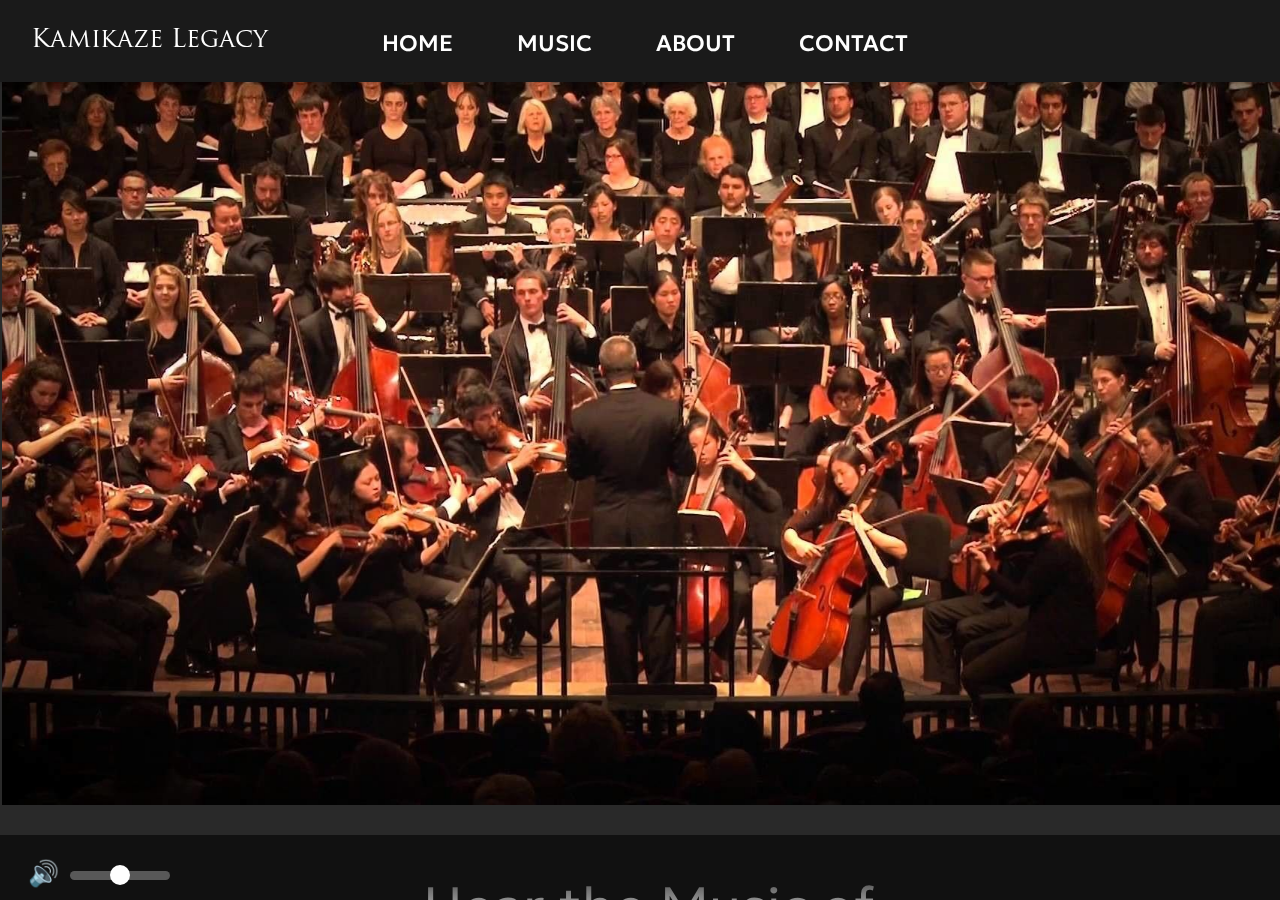
<file: index.html>
<!DOCTYPE html>
<html lang="en">
<head>
  <meta charset="UTF-8">
  <meta name="viewport" content="width=device-width, initial-scale=1.0">
  <title>Kamikaze Legacy</title>
  <link rel="stylesheet" href="Style.css">
  <link rel="icon" href="TitleIcon.png" type="image/x-icon" />
</head>
<body>
  <div class="website-content">
    <header class="header">
      <div class="TopContent">
        <div class="LeftContent">
          <span class="logo">Kamikaze Legacy</span>
        </div>
        <div class="CenterContent">
          <a href="index.html" class="nav-button">HOME</a>
          <a href="Albums.html" class="nav-button">MUSIC</a>
          <a href="Bio.html" class="nav-button">ABOUT</a>
          <a href="Contact.html" class="nav-button">CONTACT</a>
        </div>
      </div>
    </header>
    <div class="volume-control">
      <button id="volume-button">🔊</button>
      <input type="range" id="volume-slider" min="0" max="1" step="0.05" value="1">
    </div>
    
    <section class="banner">
      <div class="banner-content">
      </div>
    </section>
    
    <section class="barBetween">
      <div class="horizontal-bar"></div>
    </section>

    <div class="extra-content">
      <div class="section-title">
        <x>Hear the Music of</x>
        <y>Kamikaze Legacy</y>
      </div>
      <div class="example-section">
        <!-- Player 1 -->
        <b class="audio-title">Kamikaze Legacy - Among the Clouds</b>
        <div class="audio-player">
          <button class="play-button">
            <img src="Content/Play.png" alt="Play">
          </button>          
          <div class="progress-container">
            <div class="progress-bar-container">
              <div class="progress-bar"></div>
            </div>
          </div>
          <audio class="audio">
            <source src="Content/Among the Clouds OST Master.mp3" type="audio/mpeg">
          </audio>
        </div>
    
        <!-- Player 2 -->
        <b class="audio-title">Kamikaze Legacy - Elnaras</b>
        <div class="audio-player">
          <button class="play-button">
            <img src="Content/Play.png" alt="Play">
          </button>          
          <div class="progress-container">
            <div class="progress-bar-container">
              <div class="progress-bar"></div>
            </div>
          </div>
          <audio class="audio">
            <source src="Content/Kamikaze Legacy - Elnaras Theme.mp3" type="audio/mpeg">
          </audio>
        </div>

        <!-- Player 3 -->
        <b class="audio-title">Kamikaze Legacy - Lumina</b>
        <div class="audio-player">
          <button class="play-button">
            <img src="Content/Play.png" alt="Play">
          </button>          
          <div class="progress-container">
            <div class="progress-bar-container">
              <div class="progress-bar"></div>
            </div>
          </div>
          <audio class="audio">
            <source src="Content/Kamikaze Legacy - Lumina.mp3" type="audio/mpeg">
          </audio>
        </div>

      </div>
    </div>
    
    <footer class="footer-bar">
      <div class="footer-content">
        <span>2025 Kamikaze Legacy</span>
        <div class="social-icons">
          <a href="https://www.youtube.com/@KamikazeLegacy"><img src="Content/yt.png" alt="YouTube"></a>
          <a href="https://open.spotify.com/artist/2hpZz7vgTUe47atwqVboiT"><img src="Content/spotify.png" alt="Facebook"></a>
          <a href="https://music.apple.com/us/artist/kamikaze-legacy/1624033763"><img src="Content/appleMusic.png" alt="Instagram"></a>
          <a href="https://bsky.app/profile/kamikazelegacy.bsky.social"><img src="Content/blueSky.psd4.png" alt="Apple"></a>
        </div>
        <span>Graphics by [Nazwa Autora]</span>
      </div>
    </footer>

    <script src="Scipts.js"></script>
  </div>
</body>
</html>
</file>
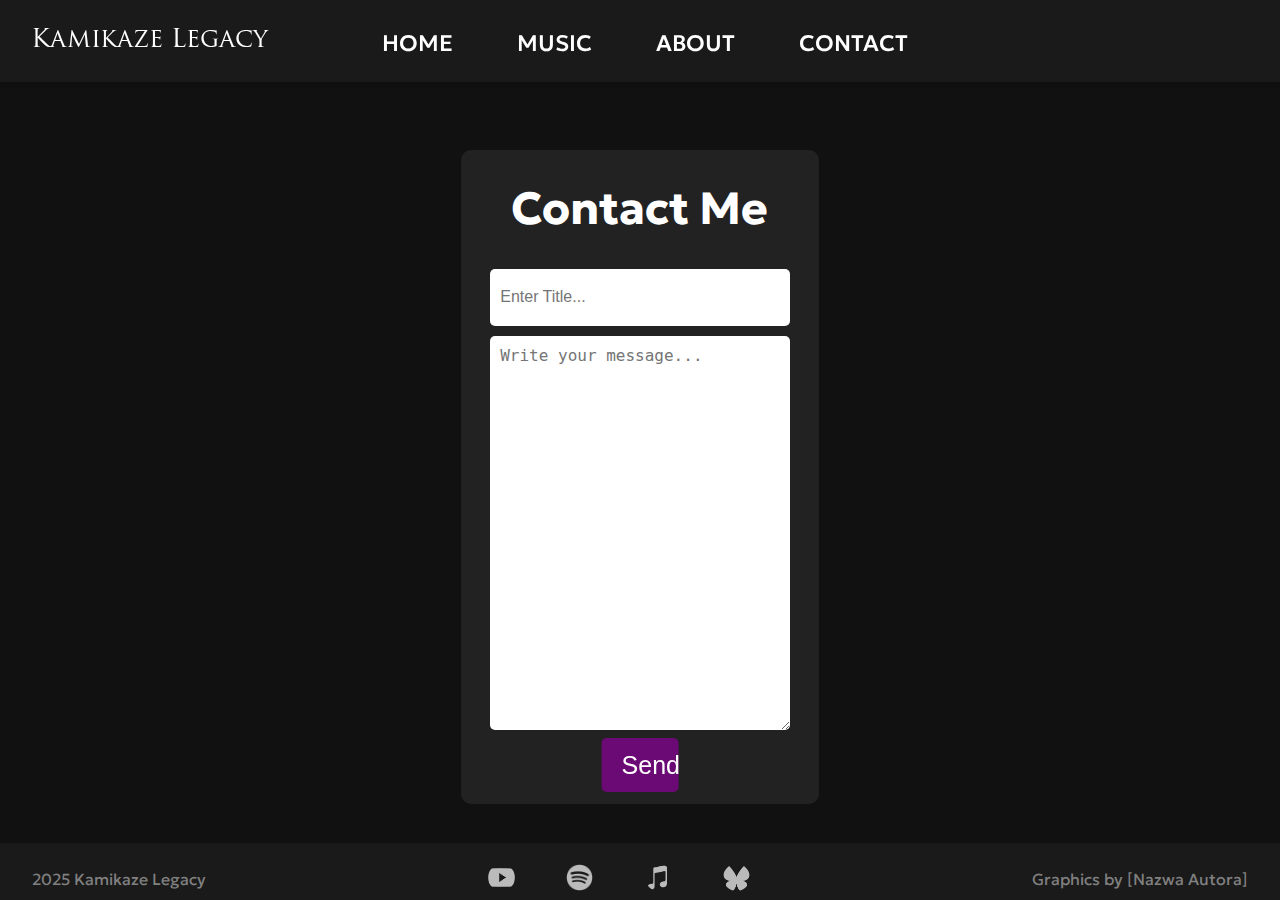
<file: Contact.html>
<!DOCTYPE html>
<html lang="en">
<head>
  <meta charset="UTF-8">
  <meta name="viewport" content="width=device-width, initial-scale=1.0">
  <title>Contact</title>
  <link rel="stylesheet" href="Contact.css">
  <link rel="icon" href="TitleIcon.png" type="image/x-icon" />
</head>
<body>
  <div class="website-content">
    <header class="header">
      <div class="TopContent">
        <div class="LeftContent">
          <span class="logo">Kamikaze Legacy</span>
        </div>
        <div class="CenterContent">
          <a href="index.html" class="nav-button">HOME</a>
          <a href="Albums.html" class="nav-button">MUSIC</a>
          <a href="Bio.html" class="nav-button">ABOUT</a>
          <a href="Contact.html" class="nav-button">CONTACT</a>
        </div>
      </div>
    </header>

    <main>
      <div class="Send-container">
        <h2>Contact Me</h2>
        <input type="text" id="email-title" placeholder="Enter Title..." class="input-field1">
        <textarea id="email-message" placeholder="Write your message..." class="input-field2"></textarea>
        <button class="ticket-button" id="send">Send</button>
      </div>      
    </main>

    <footer class="footer-bar">
      <div class="footer-content">
        <span>2025 Kamikaze Legacy</span>
        <div class="social-icons">
          <a href="https://www.youtube.com/@KamikazeLegacy"><img src="Content/yt.png" alt="YouTube"></a>
          <a href="https://open.spotify.com/artist/2hpZz7vgTUe47atwqVboiT"><img src="Content/spotify.png" alt="Facebook"></a>
          <a href="https://music.apple.com/us/artist/kamikaze-legacy/1624033763"><img src="Content/appleMusic.png" alt="Instagram"></a>
          <a href="https://bsky.app/profile/kamikazelegacy.bsky.social"><img src="Content/blueSky.psd4.png" alt="Apple"></a>
        </div>
        <span>Graphics by [Nazwa Autora]</span>
      </div>
    </footer>

  </div>
  <script src="Contact.js"></script>
</body>
</html>
</file>
<file: Style.css>
@font-face {
  font-family: TitleFont;
  src: url(Fonts/Trajan\ Pro\ Regular.ttf);
}

@font-face {
  font-family: Main;
  src: url(Fonts/Geologica-VariableFont_CRSV\,SHRP\,slnt\,wght.ttf);
}

body {
  margin: 0;
  font-family: Arial, sans-serif;
  height: 100%;
  overflow: hidden;
  font-family: Main;
  background-color: rgb(41, 41, 41);
}

.website-content {
  position: absolute;
  top: 0;
  bottom: 0;
  left: 0;
  right: -17px;
  overflow-y: scroll;
  overflow-x: hidden;
}

html {
  height: 100%;
  width: 100%;
}

/* Header */
.LeftContent {
  display: flex;
  align-items: center;
  margin-left: 0%;
  height: 100%;
}

.logo {
  font-size: 50%;
  line-height: 20%;
}

@media (max-width: 768px) {
  .logo {
    font-size: 0;
  }
}

.header {
  background-color: rgb(26, 26, 26);
  color: white;
  padding: 5px;
  height: 8%;
  display: flex;
  align-items: center;
  position: fixed;
  top: 0;
  width: 100%;
  z-index: 1000;
  box-shadow: 0 2px 5px rgba(0, 0, 0, 0.2);
}

.TopContent {
  display: flex;
  align-items: center;
  justify-content: space-between;
  font-family: TitleFont;
  font-size: 4vw;
  position: relative;
  width: 100%;
  padding: 0 2%;
  box-sizing: border-box;
}

.CenterContent {
  display: flex;
  gap: 5vw;
  justify-content: center;
  flex-grow: 1;
  text-align: center;
  position: absolute;
  left: 50%;
  transform: translateX(-50%);
  /* margin-left: -2%; */
}

.nav-button {
  margin-top: 0.8%;
  background-color: rgba(255, 255, 255, 0);
  color: white;
  font-weight: 500;
  border: none;
  height: 20%;
  width: 30%;
  font-size: 2.5vh;
  line-height: 20%;
  border-radius: 5px;
  cursor: pointer;
  text-decoration: none;
  text-align: center;
  transition: color 0.3s ease, background-color 0.3s ease;
  font-family: Main;
}

.nav-button:hover {
  color: rgb(126, 126, 126);
}

.RightContent {
  display: none;
}

.volume-control {
  position: fixed;
  align-items: center;
  display: flex;
  gap: 0px;
  left: 95px;
  transform: translateX(-50%);
  bottom: 0;
  margin-bottom: 2px;
  z-index: 1000;
}

#volume-button {
  background: none;
  height: max(3vw, 50px);
  width: max(3vw, 50px);
  font-size: 25px;
  cursor: pointer;
  border: none !important;
  background-size: cover;
}

#volume-slider {
  width: max(7vw, 100px);
  height: max(1vh, 5px);
  cursor: pointer;
  -webkit-appearance: none;
  background: rgba(255, 255, 255, 0.3);
  border-radius: 5px;
  margin-top: 6px;
}

#volume-slider::-webkit-slider-thumb {
  -webkit-appearance: none;
  appearance: none;
  width: max(1vw,20px);
  height: max(1vw, 20px);
  background: white;
  border-radius: 50%;
  cursor: pointer;
}

#volume-slider::-moz-range-thumb {
  background: white;
  border-radius: 50%;
  cursor: pointer;
}

/* Header-End */

.title {
  font-size: 18px;
  font-weight: bold;
  color: white;
  text-align: center;
  margin: 0;
  flex: 1;
}

.banner {
  height: 800px;
  display: flex;
  justify-content: center;
  align-items: center;
}

.banner-content {
  width: 101vw;
  height: 41vw;
  background: url('Content/Orchiestra.jpg') no-repeat center center;
  background-size: cover;
}

@media (max-width: 1860px) {
  .banner-content {
    height: 90vh;
  }
}

.horizontal-bar {
  background-color: rgb(41, 41, 41);
  height: 35px;
}

/* Songs */

.audio-player {
  display: flex;
  align-items: center;
  justify-content: space-between;
  background: #22222200;
  border-radius: 8px;
  width: 90%;
  height: 80px;
  margin-left: 25%;
  padding: 10px;
  gap: 10px;
}

@media (max-width: 768px) {
  .audio-player {
    margin-left: 0%;
  }
}

.play-button {
  width: 60px;
  height: 60px;
  border: none;
  background: none;
  cursor: pointer;
  display: flex;
  align-items: center;
  justify-content: center;
}

.play-button img {
  width: 100%;
  height: 100%;
  object-fit: contain;
  filter: invert(1);
}

#play-button:hover {
  background-color: #cc0000;
}

.progress-container {
  display: flex;
  align-items: center;
  justify-content: flex-start;
  gap: 10px;
  width: 100%;
}

.progress-bar-container {
  flex: 1;
  max-width: 65%;
  background: #444;
  border-radius: 5px;
  height: 10px;
  position: relative;
  overflow: hidden;
  cursor: pointer;
}

.progress-bar {
  height: 100%;
  width: 0;
  background: #680aa7;
  transition: width 0.2s ease;
  cursor: pointer;
}

.audio-title {
  font-family: Main;
  color: white;
  font-size: max(1.5vw, 20px);
  font-weight: 350;
  text-align: left;
  width: 100%;
  flex-shrink: 0;
  margin-left: 40%;
  margin-top: 60px;
}

.time-display {
  flex-shrink: 0;
  min-width: 60px;
  color: white;
  font-size: 18px;
  text-align: center;
  font-family: Main;
  display: flex;
  align-items: center;
  justify-content: center;
}

@media (max-width: 1600px) {
  .time-display {
    width: 30%;
  }
}

/* SongsEND */

/* Extra-Content */
.extra-content {
  position: relative;
  background-color: #111111;
  padding: 50px 0;
}

.section-title{
  color: white;
  display: flex;
  flex-direction: column;
  margin-top: -1%;
  margin-left: 50%;
  transform: translate(-50%);
  text-align: center;
  flex-shrink: 0;
  width: 100%;
}

x {
  background-image: linear-gradient(#111111, 30%, rgb(224, 224, 224));
  color: transparent;
  -webkit-background-clip: text;
  background-clip: text;
  font-size: 6vh;
  font-family: Main;
  font-weight: 300;
}

y {
  background-image: linear-gradient(rgb(224, 224, 224), 70%, #111111);
  color: transparent;
  -webkit-background-clip: text;
  background-clip: text;
  font-size: 8vh;
  font-family: TitleFont;
}

@media (max-width: 770px) {
  x {
    font-size: 5vh;
  }
  y {
    font-size: 6vh;
  }
}

.example-section {
  display: flex;
  align-items: center;
  justify-content: center;
  container: inherit;
  width: 100%;
  height: 800px;
  padding: 20px;
  margin-top: -5%;
  flex-direction: column;
}

.example-section .text-content {
  flex: 1;
  color: #f0f0f0;
  font-family: Main;
  padding: 20px;
  text-align: left;
}

.example-section .text-content .title {
  font-family: TitleFont;
  font-size: 60px;
  margin-bottom: 20px;
}

.example-section .text-content p {
  font-size: 18px;
  line-height: 1.6;
  width: 90%;
  margin-left: 40px;
}

.example-section .image-content {
  flex: 1;
  display: flex;
  justify-content: center;
}

.example-section .image-content img {
  width: 80%;
  height: auto;
  border-radius: 10px;
  box-shadow: 0 4px 6px rgba(0, 0, 0, 0.3);
}

.reversed {
  flex-direction: row-reverse;
}

@media (max-width: 768px) {
  .example-section {
    flex-direction: column;
    text-align: center;
  }

  .reversed {
    flex-direction: column;
  }

  .example-section .image-content {
    margin-bottom: 20px;
  }
}


/* Footer */
.footer-bar {
  background-color: rgb(26, 26, 26);
  color: rgb(128, 128, 128);
  display: flex;
  align-items: center;
  justify-content: center;
  width: 100%;
  z-index: 1000;
  height: max(3vw, 8vh);
}

.footer-content {
  display: flex;
  align-items: center;
  justify-content: space-between;
  width: 95%;
  max-width: 1500px;
}

.footer-content .social-icons {
  display: flex;
  gap: 4vw;
}

.footer-content .social-icons img {
  width: max(1.1vw, 3vh);
  height: max(1.1vw, 3vh);
  border-radius: 50%;
  opacity: 0.7;
}

.scroll-top:hover {
  background-color: rgba(200, 200, 200, 0.2);
}
</file>
<file: Contact.css>
@font-face {
  font-family: TitleFont;
  src: url(Fonts/Trajan\ Pro\ Regular.ttf);
}

@font-face {
  font-family: Main;
  src: url(Fonts/Geologica-VariableFont_CRSV\,SHRP\,slnt\,wght.ttf);
}

body {
  margin: 0;
  height: 100%;
  overflow: hidden;
  font-family: Main;
}

main {
  padding-top: 150px;
  background-color: #111111;
  height: 77vh;
}

.website-content {
  position: absolute;
  top: 0;
  bottom: 0;
  left: 0;
  right: 0;
  overflow-y: scroll;
  overflow-x: hidden;
  scrollbar-width: none;
}

.website-content::-webkit-scrollbar {
  display: none;
}

/* Header */
.LeftContent {
  display: flex;
  align-items: center;
  margin-left: 0%;
  height: 100%;
}

.logo {
  font-size: 50%;
  line-height: 20%;
}

@media (max-width: 768px) {
  .logo {
    font-size: 0;
  }
}

.header {
  background-color: rgb(26, 26, 26);
  color: white;
  padding: 5px;
  height: 8%;
  display: flex;
  align-items: center;
  position: fixed;
  top: 0;
  width: 100%;
  z-index: 1000;
  box-shadow: 0 2px 5px rgba(0, 0, 0, 0.2);
}

.TopContent {
  display: flex;
  align-items: center;
  justify-content: space-between;
  font-family: TitleFont;
  font-size: 4vw;
  position: relative;
  width: 100%;
  padding: 0 2%;
  box-sizing: border-box;
}

.CenterContent {
  display: flex;
  gap: 5vw;
  justify-content: center;
  flex-grow: 1;
  text-align: center;
  position: absolute;
  left: 50%;
  transform: translateX(-50%);
  /* margin-left: -2%; */
}

.nav-button {
  margin-top: 0.8%;
  background-color: rgba(255, 255, 255, 0);
  color: white;
  font-weight: 500;
  border: none;
  height: 20%;
  width: 30%;
  font-size: 2.5vh;
  line-height: 20%;
  border-radius: 5px;
  cursor: pointer;
  text-decoration: none;
  text-align: center;
  transition: color 0.3s ease, background-color 0.3s ease;
  font-family: Main;
}

.nav-button:hover {
  color: rgb(126, 126, 126);
}

.RightContent {
  display: none;
}

/* HeaderEnd */

.Send-container {
  text-align: center;
  background-color: #222;
  border-radius: 10px;
  width: 28%;
  height: 90%;
  font-size: 30px;
  color: white;
  margin-left: 36%;
  margin-top: 0%;
}

.Send-container {
  padding-top: 30px;
}

.Send-container h2 {
  margin-top: 0px;
}

.input-field1 {
  margin-top: -5%;
  width: 78%;
  height: 6%;
  padding: 10px;
  font-size: 16px;
  border-radius: 5px;
  border: none;
}

.input-field2 {
  width: 78%;
  height: 60%;
  padding: 10px;
  margin: 10px 0;
  font-size: 16px;
  border-radius: 5px;
  border: none;
}

.ticket-button {
  background-color: #6b0a74;
  color: white;
  padding: 10px 20px;
  font-size: 25px;
  border: none;
  cursor: pointer;
  height: 6%;
  width: 6%;
  border-radius: 5px;
  position: fixed;
  left: 50%;
  transform: translate(-50%);
  top: 82%;
}

.ticket-button:hover {
  background-color: #5a0961;
}

/* Footer */
.footer-bar {
  background-color: rgb(26, 26, 26);
  color: rgb(128, 128, 128);
  display: flex;
  align-items: center;
  justify-content: center;
  width: 100%;
  z-index: 1000;
  height: max(3vw, 8vh);
}

.footer-content {
  display: flex;
  align-items: center;
  justify-content: space-between;
  width: 95%;
  max-width: 1500px;
}

.footer-content .social-icons {
  display: flex;
  gap: 4vw;
}

.footer-content .social-icons img {
  width: max(1.1vw, 3vh);
  height: max(1.1vw, 3vh);
  border-radius: 50%;
  opacity: 0.7;
}

.scroll-top:hover {
  background-color: rgba(200, 200, 200, 0.2);
}
</file>
